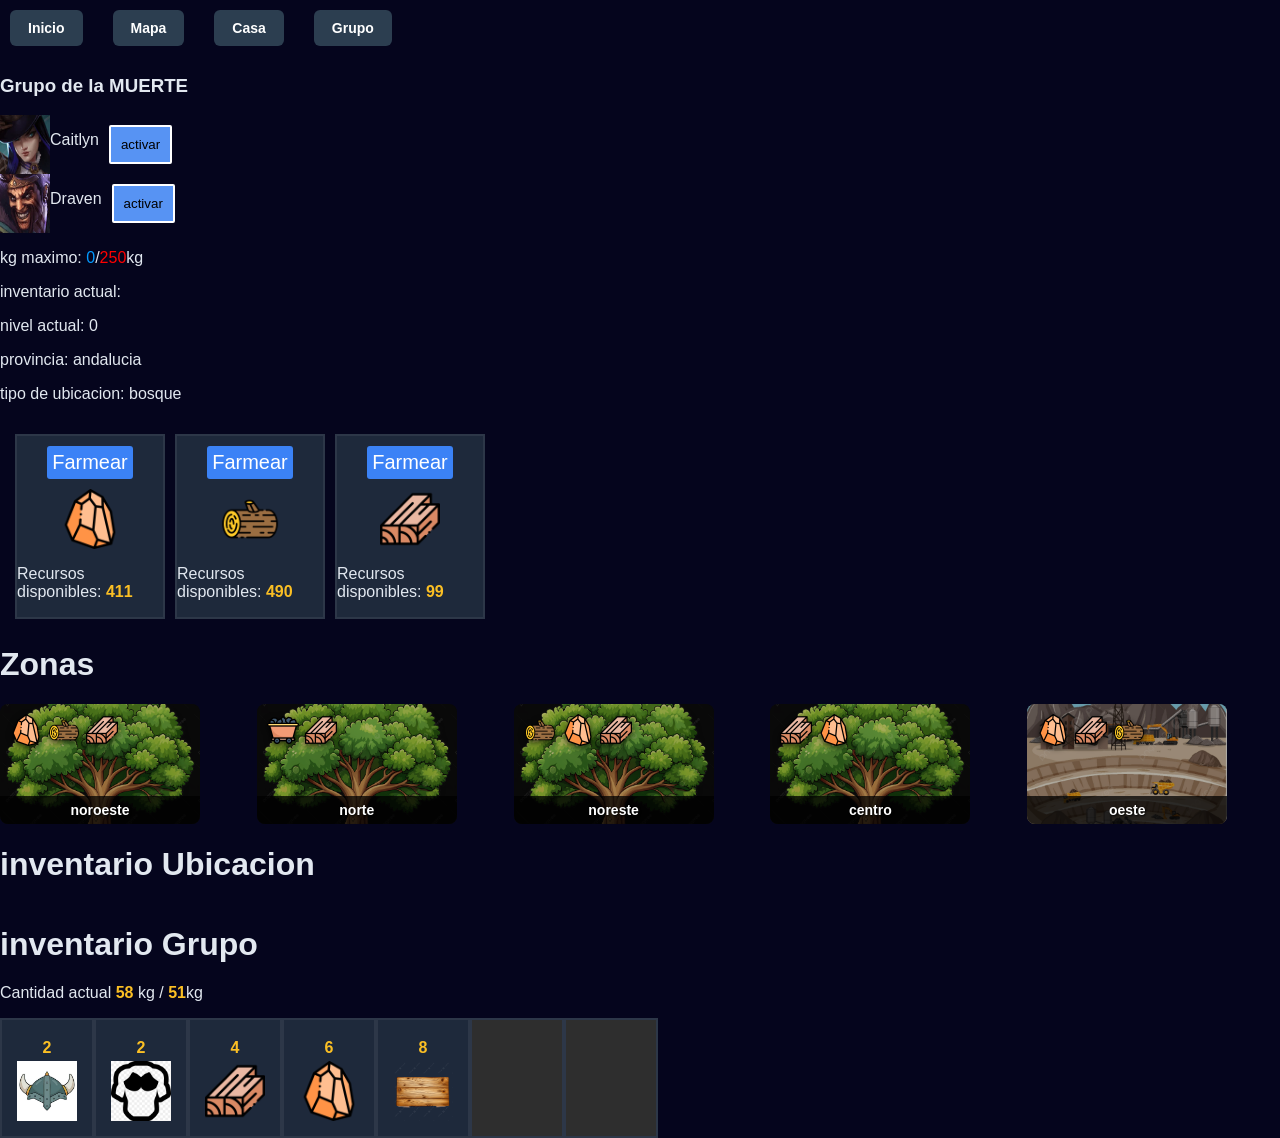
<file: index.html>
<!DOCTYPE html>
<html lang="en">

<head>
    <meta charset="UTF-8">
    <meta name="viewport" content="width=device-width, initial-scale=1.0">
    <link rel="stylesheet" href="./css/style.css">
    <link rel="stylesheet" href="./css/combates.css">
    <link rel="stylesheet" href="./css/mapa.css">
    <link rel="stylesheet" href="./css/estructuras.css">
    <link rel="stylesheet" href="./paginas/ciudad/ciudad.css">
    <link rel="stylesheet" href="./paginas/casa/crear-grupo/grupo.css">
    <link rel="stylesheet" href="./paginas/zonas-farmeo/farmeo-estilo.css">
    <title>IDLE GUILD x</title>
</head>



<body>

    <nav>
        <ul class="menu-interfaz">
            <li><button type="button" class="btn-tab " data-target="inicio">Inicio</button></li>
            <li><button type="button" class="btn-tab" data-target="mapa">Mapa</button></li>
            <li><button type="button" class="btn-tab " data-target="casa">Casa</button></li>
            <li><button type="button" class="btn-tab " data-target="grupo">Grupo</button></li>
        </ul>

    </nav>

    <!-- INTERFAZ GRUPO -->
    <div id="mostrar-grupo" class="ocultar">

        <div>

        </div>

        <div id="vista-gestionar-grupo">
            <h1><span id="vista-nombre-grupo">nombre Grupo</span></h1>

        </div>

    </div>


    <!-- MAPA -->
    <div id="mostrar-mapa" class="ocultar">
        <div id="contenedor-mapa">
            <div id="zonas-personajes"> </div>
            <div id="zonas-enemigas"> </div>
            <div id="zonas-ubicaciones"> </div>
            <div id="confirmacion-movimiento" class="ocultar">
                <div class="mensaje-informativo-mapa">
                    <button data-id="detalle" class="btn-mover-personaje">Detalles </button>
                    <button data-id="true" class="btn-mover-personaje">Aceptar </button>
                    <button data-id="false" class="boton-rojo btn-mover-personaje">Denegar </button>
                    <div>
                        <p> Tiempo: <span id="tiempo-espera-llegada">20 min</span></p>

                    </div>
                </div>
            </div>
            <div id="mostrar-grupos-posibles" class="mostrar-grupos-mapa-posibles"></div>
        </div>
    </div>

    <!-- ZONA DE FARMEO -->
    <div id="mostrar-farmeo" class="ocultar">

        <h3><span id="nombre-grupo-ubicacion">nombre GRUPO</span></h3>

        <div id="mostrar-aliados-grupo"></div>

        <!-- ZONA DE TRABAJO -->
        <div class="trabajar-zona-interface">
            <div id="interfaz-zona-trabajo"></div>
            <div id="inventario-zona-informacion" class="inventario-total-zona">inventario zona
            </div>
            <div id="trabajar-zona-ahora-interface"></div>
            <div id="trabajar-zona-seleccionado" class="ocultar"> </div>
        </div>

        <div>
            <h1>Zonas</h1>
            <div id="botones-farmear" class="class-inventario-farmear">
            </div>
            <div id="zonas-farmear"></div>
        </div>

        <div>
            <div>
                <h1>inventario Ubicacion</h1>
                <div id="inventario-ubicacion-capacidad"></div>

            </div>

            <div>
                <div id="inventario-ubicacion" class="class-inventario-ubicacion">
                    <div class="inventario">

                    </div>
                </div>

                <div id="crear-boton-trasferir">

                </div>

            </div>
            <div id="intercambiar-ubicacion-recurso" class="ocultar">
                <h1>Empezar el TRADEO</h1>

                <div>
                    <p id="informacion-para-tranferir-cosas">Trasnferir: <span id="texto-numero-intercambiar">1</span>
                        de <span id="texto-nombre-intercambiar">madera</span></p>
                </div>

                <div id="botones-para-tradear">
                    <button data-id="cantidad-transferir-1">1</button>
                    <button data-id="cantidad-transferir-10">10</button>
                    <button data-id="cantidad-transferir-100">100</button>
                </div>
                <div>

                </div>

                <button id="transferir-todo" class="boton-rojo">trasnferir</button>

            </div>

            <div>
                <div>
                    <h1>inventario Grupo</h1>
                    <div id="mostrar-numeros-inventario-farmeo"></div>
                    <div id="inventario-personal" class="clase-inventario-personal">
                    </div>
                </div>
            </div>
        </div>
    </div>






    <!-- CASA -->
    <div id="mostrar-casa" class="ocultar">

        <div id="contenedor-grupo"></div>

        <div>
            <button id="gestionar-grupo" data-location-id="">Crear Grupo</button>

            <div id="gestionar-grupo-activado" class="ocultar">
                <div id="selecionar-aliados"></div>

                <div class="grupo-opciones">
                    <h3>Camino usuario</h3>
                    <label class="opcion-item" for="camino-carretera">
                        <input id="camino-carretera" type="radio" name="camino" value="carretera" checked>
                        <span>Solo por Carretera</span>
                    </label>
                    <label class="opcion-item" for="camino-rapido">
                        <input id="camino-rapido" type="radio" name="camino" value="rapido">
                        <span>Más Rápido</span>
                    </label>
                </div>

                <div class="grupo-opciones">
                    <h3>Estilo combate</h3>
                    <label class="opcion-item" for="estilo-huida">
                        <input id="estilo-huida" type="radio" name="estilo" value="huida" checked>
                        <span>Huida</span>
                    </label>
                    <label class="opcion-item" for="estilo-agresivo">
                        <input id="estilo-agresivo" type="radio" name="estilo" value="agresivo">
                        <span>Agresivo</span>
                    </label>
                </div>
                <div>
                    <label class="class-nombre-grupo" for="nombre-grupo">
                        <input type="text" id="nombre-grupo">
                        <span>Nombre Grupo</span>
                    </label>
                </div>


                <div class="grupo-botones">
                    <button type="button" id="btn-aceptar-grupo-nuevo">Aceptar</button>
                    <button type="button" id="btn-cancelar-grupo-nuevo">Cancelar</button>
                </div>
            </div>

            <div id="mostrar-zona-casa">
            </div>
            <div id="inventario-casa" class="clase-inventario-personal"></div>
            <div id="inventario-personal-casa" class="clase-inventario-personal">
            </div>
        </div>
    </div>




    <!-- CIUDAD -->
    <div id="mostrar-ciudad" class="ocultar">
        <h1>Tienda</h1>
        <div id="comerciar">
            <div>
                <p>Oro Ciudad <span id="oro-mostrar-ciudad-tienda" class="numero-objetos">0</span>€</p>
                <p>Oro persona <span id="oro-mostrar-persona-tienda" class="numero-objetos">0</span>€</p>
            </div>
            <div id="contenedor-filas-comercio"></div>
        </div>


        <h1>inventario personaje</h1>
        <div id="mostrar-numeros-inventario-ciudad"></div>

        <div id="inventario-personal-ciudad" class="clase-inventario-personal"></div>
    </div>





    <!-- Combate -->
    <div id="mostrar-combate" class="ocultar">
        <div id="elegir-zona-combate">

        </div>

        <div id="zona-combate" class="clase-zona-combate">
            <h1>Enemigos </h1>

            <div id="zona-enemiga" class="zona-combate-enemigo">

            </div>

            <div class="zona-combate-aliado">
                <h1>Aliados</h1>
                <button id="empezar-combate">Empezar Combate</button>
                <div id="mostrar-aliados-elegidos" class="personajes-mostrados">
                </div>

            </div>

        </div>

        <div>
            <button id="elegir-equipo-pelear">Elegir Mi TEAM</button>

        </div>

        <div id="mostar-informacion-posible" class="ocultar">

            <div id="mostrar-aliados-posibles">


            </div>

            <div>
                <button id="guardar-aliados-lucha">Guardar</button>
            </div>
        </div>
    </div>



    <script type="module" src="./main.js"></script>
</body>

</html>
</file>
<file: css/style.css>
body {
    font-family: 'Segoe UI', Roboto, Helvetica, Arial, sans-serif;
    background-color: #12141c;
    margin: 0;
    padding: 0;
    color: #e2e8f0;
}

.clase-inventario-personal,
.class-inventario-ubicacion,
.class-inventario-farmear {
    display: flex;
    flex-direction: row;
}

.inventario-objetos,
.recursos-inventario-farmeado-ubicacion,
.recursos-farmear-ubicacion {
    display: flex;
    flex-direction: column;
    border: 2px solid #2d3748;
    background-color: #1e293b;
    align-items: center;
    padding: 15px;
}

.inventario-vacio {
    display: flex;
    flex-direction: column;
    border: 2px solid #2d3748;
    background-color: #2e2e2e;
    align-items: center;
    padding: 15px;
    padding: 45px;
}

.inventario-objetos img,
.recursos-inventario-farmeado-ubicacion img,
.class-inventario-farmear img {
    width: 60px;
}


.inventario-objetos p,
.recursos-inventario-farmeado-ubicacion p,
.class-inventario-farmear p {
    margin: 4px;
    color: #cbd5e1;
}

.recursos-farmear-ubicacion button {
    background-color: #3b82f6;
    border: none;
    color: #ffffff;
    border-radius: 3px;
    padding: 5px;
    font-size: 20px;
    cursor: pointer;
}

.barra-contenedor {
    width: 100%;
    max-width: 500px;
    height: 25px;
    background-color: #0f172a;
    border-radius: 12px;
    overflow: hidden;
    border: 2px solid #334155;
    box-sizing: border-box;
    margin-bottom: 5px;
}

.barra-relleno {
    height: 100%;
    width: 0%;
    background-color: #10b981;
}


.numero-objetos {
    color: #fbbf24;
    font-weight: 600
}

.ocultar {
    display: none;
}

.crearBotonInterfaz {
    border: 2px solid red;
    cursor: pointer;

}

#intercambiar-ubicacion-recurso button {
    width: 50px;
    background-color: #fbbf24;

}

#intercambiar-ubicacion-recurso button.boton-rojo {
    width: 175px;
    background-color: #245dfb;
    color: white;
    border-radius: 6px;
    border-color: rgb(162, 0, 255);
}



.menu-interfaz {
    display: flex;
    flex-direction: row;
    list-style: none;
    /* Elimina los puntos de la lista */
    margin: 0;
    padding: 0;
    gap: 10px;
    /* Espacio uniforme entre los botones */
    align-items: center;
}

.menu-interfaz li {
    list-style: none;
    /* Asegura que no haya puntos en ningún navegador */
}

/* Estilo base de los botones de navegación */
.btn-tab {
    background-color: #2c3e50;
    color: #ffffff;
    border: none;
    padding: 10px 18px;
    font-size: 14px;
    font-weight: 600;
    border-radius: 6px;
    cursor: pointer;
    transition: all 0.2s ease-in-out;
}

/* Efecto al pasar el cursor */
.btn-tab:hover {
    background-color: #34495e;
    transform: translateY(-2px);
}

/* Estado activo para indicar la pestaña elegida */
.btn-tab.active {
    background-color: #f1c40f;
    /* Color dorado para combinar con el tema de oro */
    color: #1a252f;
    box-shadow: 0 2px 8px rgba(241, 196, 15, 0.4);
}

.lista-caras-ubicacion-boton,
.lista-caras {
    display: flex;
    flex-direction: row;
}

.lista-caras-ubicacion-boton img,
.lista-caras img {
    width: 50px;

}
</file>
<file: css/combates.css>
body button {
    border: 2px solid white;
    border-radius: 2px;
    padding: 10px;
    margin: 10px;
    cursor: pointer;
    background-color: #5793f3;
    color: black;

}

.clase-zona-combate {
    display: flex;
    flex-direction: row;
}

.zona-combate-enemigo {
    display: flex;
    flex-direction: row;
}

.tarjetaEnemigo img {
    width: 100%;
    height: 200px;
}

.tarjetaEnemigo {
    display: flex;
    flex-direction: column;
    border: 2px solid #2d3748;
    background-color: #1e293b;
    align-items: center;
    padding: 15px;
    width: 200px;

}

.texto-numeros {
    display: flex;
    flex-direction: column;
    border-radius: 3px;
    background-color: #293d5e;
    padding: 10px;
    font-size: 15px;
}

.elegir-personajes-checkbox {
    display: inline-block;
    margin: 8px;
    font-size: 20px;
}


.elegir-personajes-checkbox input[type="checkbox"] {

    display: none;
}

.elegir-personajes-checkbox label {
    display: flex;
    flex-direction: column;
    align-items: center;
    padding: 10px;
    border: 2px solid #ccc;
    border-radius: 8px;
    cursor: pointer;
    transition: all 0.2s ease;
}


.elegir-personajes-checkbox input[type="checkbox"]:checked+label {
    border-color: #3b82f6;
    background-color: #0f172a;
    transform: scale(1.05);
}

.personajes-mostrados {

    display: flex;
    flex-direction: row;
}



.personajes-elegidos-pegarse {

    display: flex;
    flex-direction: column;
    font-size: 30px;
    margin: 20px;

}

.personajes-elegidos-pegarse img {
    width: 200px;

}

.estadisticas-aliado p {

    font-size: 16px;
}
</file>
<file: css/mapa.css>
* {
    box-sizing: border-box;
    user-select: none;
}

body,

html {
    margin: 0;
    padding: 0;

    background-color: #05051d;
    font-family: sans-serif;
}

#mostrar-mapa {
    position: relative;
    width: 100vw;
    height: 100vh;
    cursor: grab;
    overflow: hidden;
    position: relative;
}

#mostrar-mapa:active {
    cursor: grabbing;
}

#contenedor-mapa {
    position: absolute;
    width: max-content;
    height: 720px;
    flex-shrink: 0;
    top: 0;
    left: 0;
    transform-origin: 0 0;
    will-change: transform;
}

#contenedor-mapa img {
    display: block;
    max-width: none;
    user-select: none;
    -webkit-user-drag: none;
}


.tarjeta-mapa {
    position: absolute;
    width: 220px;
    height: 140px;
    margin: 0;
    padding: 0;
    border: 1px solid rgba(255, 255, 255, 0.1);
    box-sizing: border-box;
    overflow: hidden;
    cursor: pointer;
    background-color: #0d0d0d;
    display: block;
}

.personaje-mapa {
    background-color: transparent;
    z-index: 10;
    width: 120px;
    height: 80px;

}

.bg-tarjeta {
    width: 100%;
    height: 100%;
    object-fit: cover;
    display: block;
}

.titulo-tarjeta {
    position: absolute;
    bottom: 0;
    left: 0;
    width: 100%;
    background: rgba(0, 0, 0, 0.75);
    color: #fff;
    font-size: 14px;
    padding: 6px 0;
    text-align: center;
    pointer-events: none;
}

.boton-rojo {
    background-color: red;
}

.mensaje-informativo-mapa {
    display: flex;
    flex-direction: row;
    background-color: #3f2b00;
    position: absolute;
    /* O 'relative' / 'fixed' según tu contenedor */
    top: 20px;
    /* Distancia desde arriba */
    left: 20px;
    /* Distancia desde la izquierda */
    z-index: 9999;
    /* Valor alto para forzar que esté por encima de todo */
}

.mostrar-grupos-mapa-posibles {
    display: flex;
    position: absolute;

    top: 600px;
    left: 0px;
    z-index: 9999;
}

.mostrar-grupos-mapa-posibles img {
    width: 50px;
    height: 50px;
}

.lista-caras-mapa {
    display: flex;
    flex-direction: column;
    background-color: #2c2c2c;
    margin: 10px;
    padding: 10px;
}
</file>
<file: css/estructuras.css>
.ubicaciones {
    width: 450px;
    height: auto;
    margin: 20px 0;
    padding: 20px;
    border: 1px solid #444;
    box-sizing: border-box;
    overflow: hidden;
    background-color: #2b2b2b;

    display: flex;
    flex-direction: column;
    align-items: flex-start;
    gap: 12px;
}

.ubicaciones>img {
    width: 80px;
    height: 80px;
    object-fit: contain;
    align-self: center;
}

.recursos-necesarios-global {
    display: flex;
    flex-direction: row;
    gap: 10px;
    width: 100%;
}

.recursos-necesarios-mejorar {
    background-color: #1a1a1a;
    padding: 10px;
    border: 1px solid #333;
    display: flex;
    flex-direction: column;
    align-items: flex-start;
    /* Textos e iconos a la izquierda */
    text-align: left;
    gap: 4px;
    flex: 1;
}

.recursos-necesarios-mejorar img {
    width: 24px;
    height: 24px;
    object-fit: contain;
}


/* Cambiamos el ID por una clase genérica para la caja */
.panel-grupo {
    background-color: #1e1e2f;
    color: #ffffff;
    font-family: 'Segoe UI', Tahoma, Geneva, Verdana, sans-serif;
    padding: 24px;
    width: 320px;
    box-shadow: 0 8px 24px rgba(0, 0, 0, 0.4);
    display: flex;
    /* Aquí va el flex limpio */
    flex-direction: column;
    gap: 20px;
}

/* La clase ocultar ahora funcionará perfectamente porque gana por orden o igualdad */
.ocultar {
    display: none;
}

/* Resto de tus estilos con clases... */
.panel-grupo h3 {
    font-size: 14px;
    text-transform: uppercase;
    letter-spacing: 1px;
    color: #a2a2c2;
    margin: 0 0 10px 0;
}

.grupo-opciones {
    display: flex;
    flex-direction: column;
    gap: 8px;
}

.opcion-item {
    display: flex;
    align-items: center;
    gap: 12px;
    background-color: #2a2a40;
    padding: 16px 20px;
    cursor: pointer;
    transition: background-color 0.2s, border-color 0.2s;
    border: 1px solid transparent;
    user-select: none;
}

.opcion-item:hover {
    background-color: #353554;
    border-color: #5c5c8a;
}

.opcion-item input[type="radio"] {
    accent-color: #4f46e5;
    cursor: pointer;
    width: 18px;
    height: 18px;
}

.opcion-item span {
    cursor: pointer;
    font-size: 15px;
    width: 100%;
}

.grupo-botones {
    display: flex;
    gap: 10px;
    margin-top: 5px;
}

.panel-grupo button {
    flex: 1;
    padding: 12px;
    border: none;
    font-weight: 600;
    cursor: pointer;
    transition: filter 0.2s;
}

#btn-aceptar {
    background-color: #4f46e5;
    color: white;
}

#btn-cancelar {
    background-color: #374151;
    color: #d1d5db;
}

.panel-grupo button:hover {
    filter: brightness(1.15);
}
</file>
<file: paginas/ciudad/ciudad.css>
/* Contenedor principal de la tienda */
#comerciar {
    width: auto;
    margin: 0 auto;
    background: #1e1e24;
    color: #fff;
    padding: 20px;
    border-radius: 8px;
}

/* Estructura de 5 columnas para la cabecera y cada fila */
.header-tabla,
.fila-comercio {
    display: grid;
    grid-template-columns: 1fr 1fr 1fr 1fr 1fr 1fr 1fr 1fr 1fr 1fr 1fr 1fr 1fr 1fr;
    ;
    align-items: center;
    gap: 10px;
    text-align: center;
}

/* Cabecera superior */
.header-tabla {
    font-weight: bold;
    color: #888;
    border-bottom: 2px solid #333;
    padding-bottom: 10px;
    width: 700px;
    margin: 5px;
}

/* Filas dinámicas generadas desde JS */
.fila-comercio {
    width: auto;
    padding: 8px 0;
    border-bottom: 1px solid #2a2a32;
}

/* Ajuste de imágenes centradas */
.fila-comercio img {
    width: 36px;
    height: 36px;
    object-fit: contain;
    margin: 0 auto;
}

.fila-comercio button:hover {
    background: #2563eb;
}

.botones-tienda-comprar,
.botones-tienda-vender {
    display: flex;
    flex-direction: row;


}

.botones-tienda-vender button {
    color: black;
    width: 45px;
    margin: 5px;
    background-color: red;
    border-radius: 4px;
    border: none;
    padding: 6px;
    cursor: pointer;
    font-weight: bold;

}


.botones-tienda-comprar button {
    color: black;
    width: 45px;
    margin: 5px;
    background-color: rgb(11, 196, 66);
    border-radius: 4px;
    border: none;
    padding: 6px;
    cursor: pointer;
    font-weight: bold;

}

.input-tradear {
    background-color: #141418;
    color: #ffffff;
    border: 1px solid #4a4a55;
    border-radius: 8px;
    padding: 4px 8px;
    width: 60px;
    text-align: center;
    font-size: 14px;
    outline: none;
}

/* Cambiar el borde al hacer clic (focus) */


/* Quitar las flechas de incremento/decremento */
.input-tradear::-webkit-inner-spin-button,
.input-tradear::-webkit-outer-spin-button {
    -webkit-appearance: none;
    margin: 0;
}
</file>
<file: paginas/casa/crear-grupo/grupo.css>
.lista-caras {
    display: flex;
    flex-direction: row;
}

.lista-caras img {
    width: 50px;

}
</file>
<file: paginas/zonas-farmeo/farmeo-estilo.css>
/* 1. El contenedor padre define el área delimitada */
.imagen-fondo-zona {
    position: relative;
    width: 250px;
    overflow: hidden;
    border-radius: 8px;
}

.imagen-fondo-zona img {
    width: 100%;
    height: 100%;
    object-fit: cover;
    display: block;
}

.zonas-para-mostar {
    position: absolute;
    top: 0;
    left: 0;
    width: 100%;
    height: 100%;
    display: flex;
    flex-direction: column;
    justify-content: space-between;
    padding: 12px;
    box-sizing: border-box;
    color: white;
    background-color: rgba(0, 0, 0, 0.4);
    font-size: 18px;
}

.numero-objetos-zona {
    font-size: 25px;
    color: #fbff03;
    font-weight: bold;
    background-color: rgba(0, 0, 0, 0.8);
}

.imagen-recurso-zona img {
    width: 50px;

}

.detalles-zona {
    background-color: red;

}





#zonas-farmear {
    display: grid;
    grid-template-columns: repeat(auto-fill, minmax(220px, 1fr));
    gap: 4px;
    /* Equivale a tu variable GAP */
    width: 100%;
}

/* Modificación de la tarjeta */
.tarjeta-zona {
    position: relative;
    /* Cambiado de absolute a relative */
    width: 100%;
    /* Toma el ancho asignado por la cuadrícula */
    height: 140px;
    margin: 0;
    padding: 0;
    border: 1px solid rgba(255, 255, 255, 0.1);
    box-sizing: border-box;
    overflow: hidden;
    cursor: pointer;
    background-color: #0d0d0d;
    display: block;
}

.bg-tarjeta {
    width: 100%;
    height: 100%;
    object-fit: cover;
    display: block;
}


/* El botón actúa como contenedor de referencia */
.tarjeta-zona {
    position: relative;
    width: 200px;
    /* Ajusta a tu diseño */
    height: 120px;
    /* Ajusta a tu diseño */
    border: none;
    border-radius: 8px;
    overflow: hidden;
    /* Evita que el fondo se salga de las esquinas */
    cursor: pointer;
    padding: 0;
}

/* La imagen de fondo se expande y se coloca en la capa inferior */
.bg-tarjeta {
    position: absolute;
    top: 0;
    left: 0;
    width: 100%;
    height: 100%;
    object-fit: cover;
    z-index: 1;
}

/* Capa contenedor superpuesta encima de la imagen de fondo */
.capa-contenido {
    position: relative;
    z-index: 2;
    /* Al ser mayor que 1, se dibuja POR ENCIMA del fondo */
    width: 100%;
    height: 100%;
    display: flex;
    flex-direction: column;
    justify-content: space-between;
    padding: 10px;
    box-sizing: border-box;
    background: rgba(0, 0, 0, 0.3);
    /* Opcional: oscurece el fondo para mejorar la visibilidad */
}

.titulo-tarjeta {
    color: #fff;
    font-weight: bold;
    text-shadow: 1px 1px 2px #000;
}

/* Contenedor horizontal para las imágenes/iconos superpuestos */
.contenedor-recursos {
    display: flex;
    gap: 6px;
    align-items: center;
}

.icono-recurso {
    width: 32px;
    height: 32px;
    object-fit: contain;
    filter: drop-shadow(0px 2px 3px rgba(0, 0, 0, 0.7));
}

.zona-interfaz-almacen,
.recursos-farmeando-zona,
.recursos-farmear-zona {
    min-width: 150px;
    display: flex;
    flex-direction: column;
    border: 2px solid #2d3748;
    background-color: #1e293b;
    align-items: center;
    width: 150px;
    margin: 5px;
}

.zona-interfaz-almacen-vacio {
    min-width: 150px;
    display: flex;
    flex-direction: column;
    border: 2px solid #2d3748;
    background-color: #000000;
    align-items: center;
    padding: 15px;
    width: 150px;
    margin: 5px;
}

.zona-interfaz-almacen img,
.recursos-farmeando-zona img,
.recursos-farmear-zona img {
    width: 60px;
}

.recursos-farmeando-zona button,
.recursos-farmear-zona button {
    background-color: #3b82f6;
    border: none;
    color: #ffffff;
    border-radius: 3px;
    padding: 5px;
    font-size: 20px;
    cursor: pointer;

}


#trabajar-zona-seleccionado {
    margin: 10px;
    display: flex;
    flex-direction: row;

}

.boton-cancelar-zona button {
    background-color: #f63b3b;
    border: none;
    color: #ffffff;
    border-radius: 3px;
    padding: 5px;
    font-size: 20px;
    cursor: pointer;

}


.barra-relleno {
    height: 100%;
    width: 0%;
    background-color: #10b981;
}

.barra-contenedor {
    width: 100%;
    max-width: 500px;
    height: 25px;
    background-color: #0f172a;
    border-radius: 12px;
    overflow: hidden;
    border: 2px solid #334155;
    box-sizing: border-box;
    margin-bottom: 5px;
}

.inventario-total-zona {
    display: flex;
    flex-direction: row;
    margin: 10px;
}

.inventario-lleno-text {
    color: red;
}

.inventario-actual-text {
    color: #039aff;
}

.personaje-activo-trabajo img {
    width: 50px;

}
</file>
